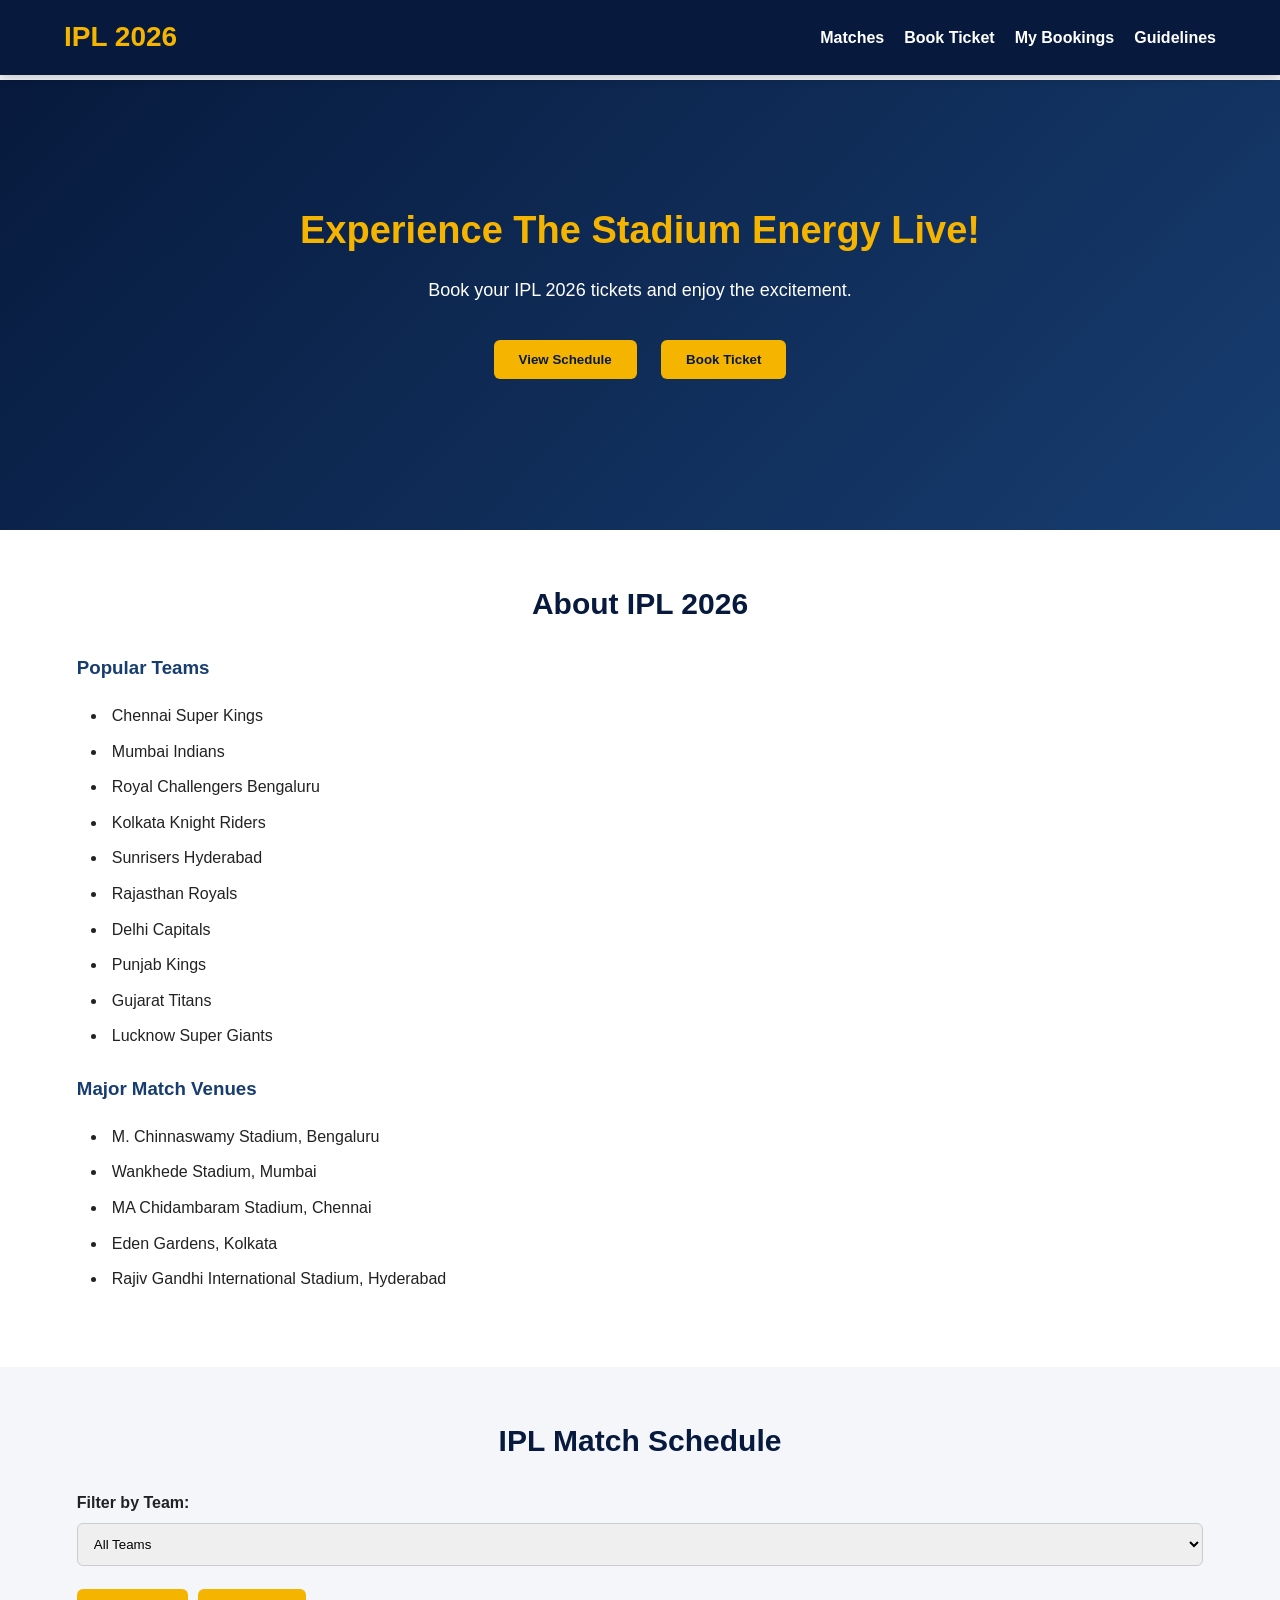
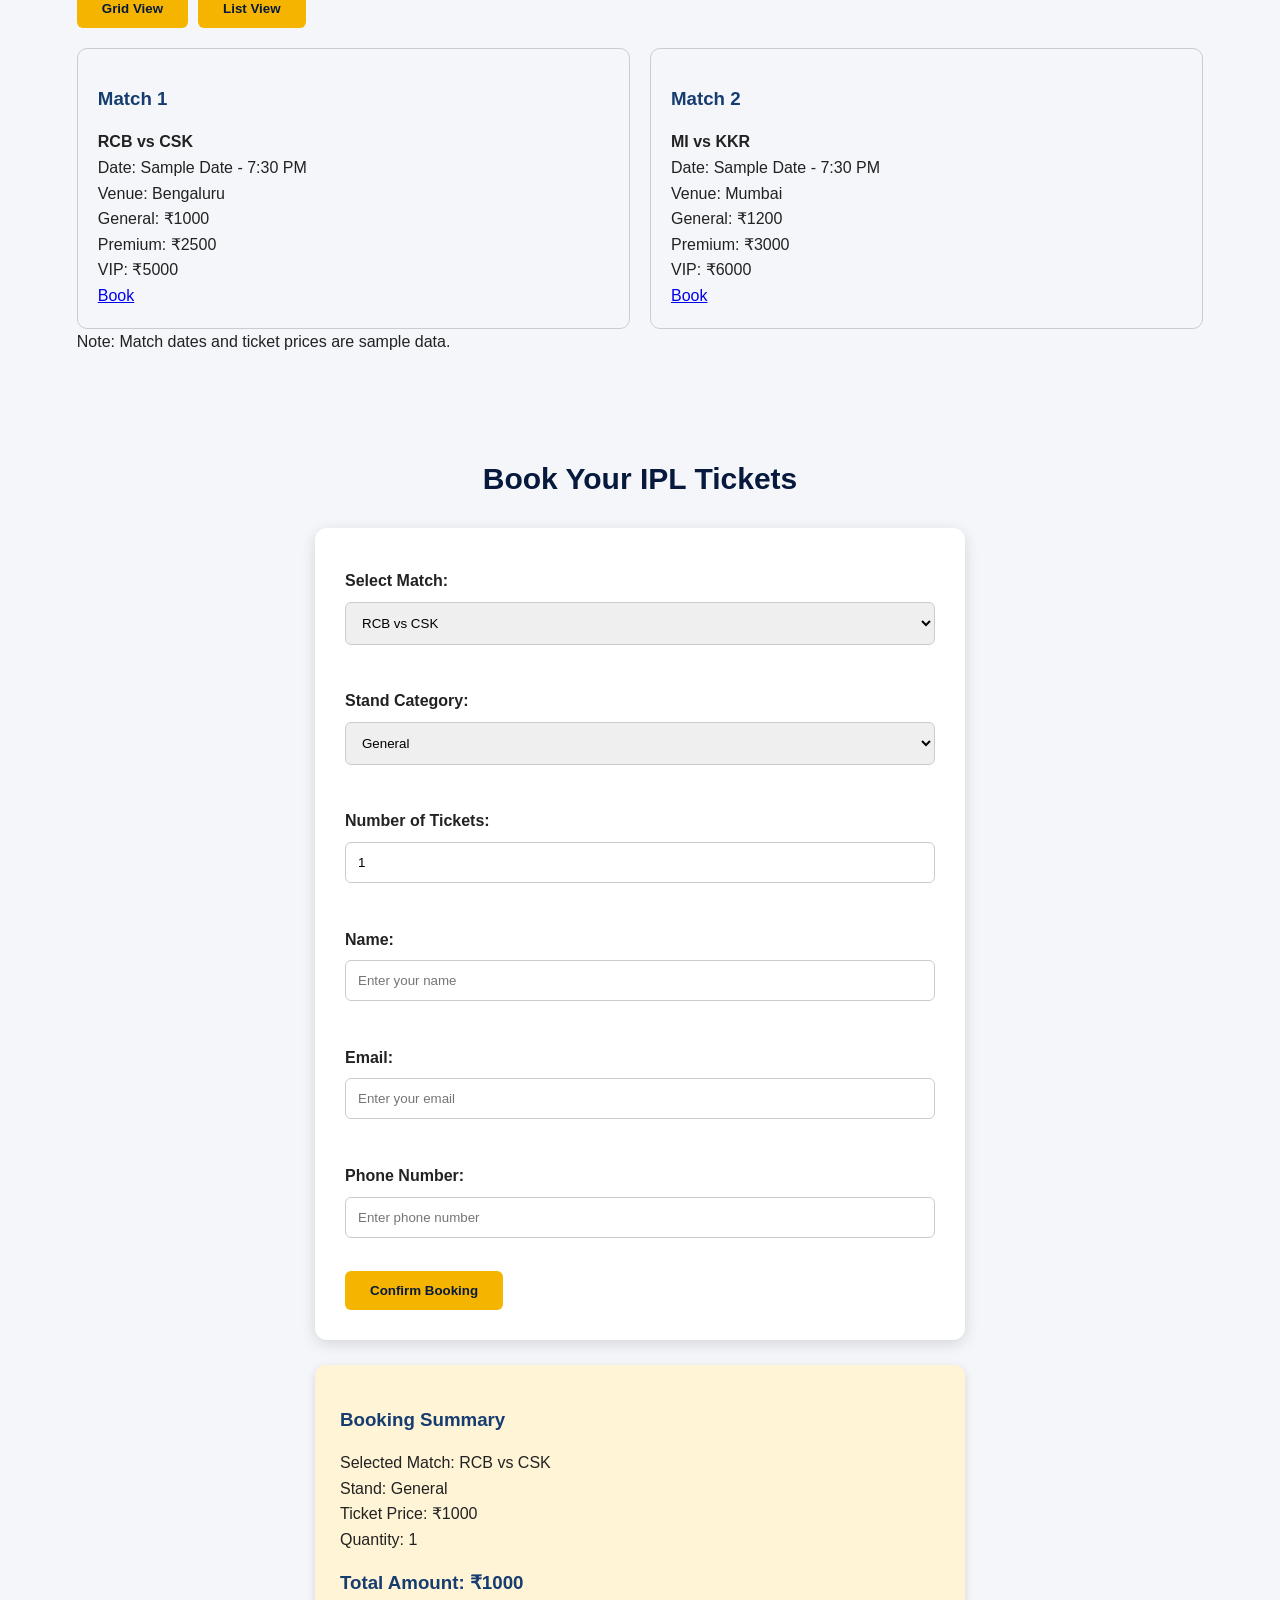
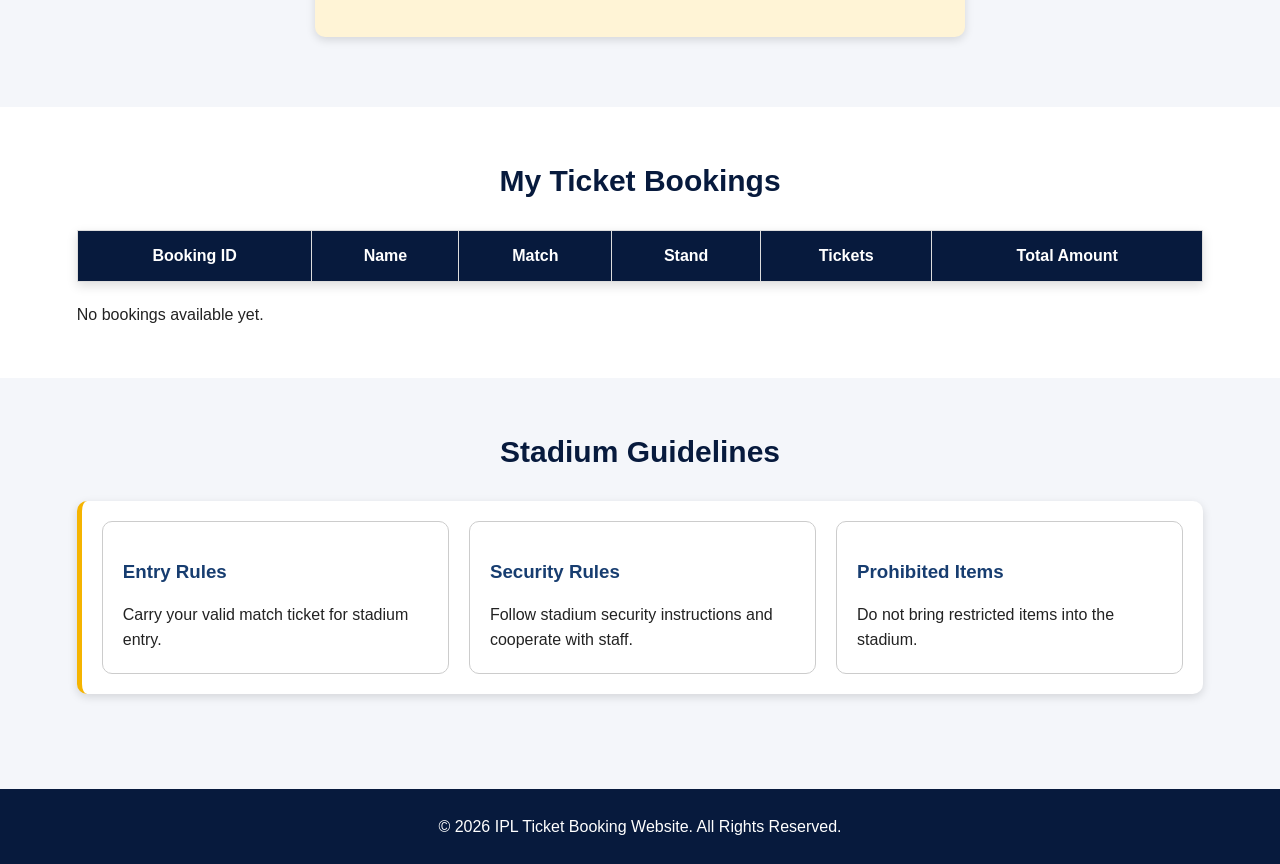
<file: index.html>
<!DOCTYPE html>
<html lang="en">
<head>
    <link rel="stylesheet" href="styles.css">
    <meta charset="UTF-8">
    <meta name="viewport" content="width=device-width, initial-scale=1.0">
    <title>IPL 2026 Ticket Booking</title>
</head>

<body>

    <!-- Navigation Bar -->
   <header>
    <h1>IPL 2026</h1>

    <button id="menuToggle" class="menu-toggle">☰</button>

    <nav id="mainNav">
        <a href="#matches">Matches</a>
        <a href="booking.html">Book Ticket</a>
        <a href="#mybookings">My Bookings</a>
        <a href="#guidelines">Guidelines</a>
    </nav>
</header>

    <!-- Hero Section -->
    <section id="home">
        <h2>Experience The Stadium Energy Live!</h2>
        <p>Book your IPL 2026 tickets and enjoy the excitement.</p>

        <a href="#matches">
            <button>View Schedule</button>
        </a>

        <a href="#booking">
            <button>Book Ticket</button>
        </a>
    </section>

    <!-- About IPL -->
    <section id="about">
        <h2>About IPL 2026</h2>

        <h3>Popular Teams</h3>
        <ul>
            <li>Chennai Super Kings</li>
            <li>Mumbai Indians</li>
            <li>Royal Challengers Bengaluru</li>
            <li>Kolkata Knight Riders</li>
            <li>Sunrisers Hyderabad</li>
            <li>Rajasthan Royals</li>
            <li>Delhi Capitals</li>
            <li>Punjab Kings</li>
            <li>Gujarat Titans</li>
            <li>Lucknow Super Giants</li>
        </ul>

        <h3>Major Match Venues</h3>
        <ul>
            <li>M. Chinnaswamy Stadium, Bengaluru</li>
            <li>Wankhede Stadium, Mumbai</li>
            <li>MA Chidambaram Stadium, Chennai</li>
            <li>Eden Gardens, Kolkata</li>
            <li>Rajiv Gandhi International Stadium, Hyderabad</li>
        </ul>
    </section>

    <!-- Match Schedule -->
<!-- Match Schedule -->
<section id="matches">

    <h2>IPL Match Schedule</h2>

    <!-- Team Filter -->
    <label for="teamFilter">Filter by Team:</label>

    <select id="teamFilter">
        <option value="all">All Teams</option>
        <option value="RCB">RCB</option>
        <option value="CSK">CSK</option>
        <option value="MI">MI</option>
        <option value="KKR">KKR</option>
    </select>

    <!-- Grid and List Buttons -->
    <div class="view-buttons">
        <button id="gridView">Grid View</button>
        <button id="listView">List View</button>
    </div>

    <!-- Match Cards -->
    <div class="match-grid" id="matchGrid">

        <div class="match-card" data-team="RCB CSK">
            <h3>Match 1</h3>
            <h4>RCB vs CSK</h4>
            <p>Date: Sample Date - 7:30 PM</p>
            <p>Venue: Bengaluru</p>
            <p>General: ₹1000</p>
            <p>Premium: ₹2500</p>
            <p>VIP: ₹5000</p>
            <a href="#booking" class="book-btn">Book</a>
        </div>

        <div class="match-card" data-team="MI KKR">
            <h3>Match 2</h3>
            <h4>MI vs KKR</h4>
            <p>Date: Sample Date - 7:30 PM</p>
            <p>Venue: Mumbai</p>
            <p>General: ₹1200</p>
            <p>Premium: ₹3000</p>
            <p>VIP: ₹6000</p>
            <a href="#booking" class="book-btn">Book</a>
        </div>

    </div>

    <p>Note: Match dates and ticket prices are sample data.</p>

</section>

    <!-- Ticket Booking Form -->
    <section id="booking">
        <h2>Book Your IPL Tickets</h2>


        <form id="bookingForm">
            <label for="match">Select Match:</label>
            <select id="match" name="match">
                <option>RCB vs CSK</option>
                <option>MI vs KKR</option>
            </select>

            <br><br>

            <label for="stand">Stand Category:</label>
            <select id="stand" name="stand">
                <option>General</option>
                <option>Premium</option>
                <option>VIP</option>
            </select>

            <br><br>

            <label for="quantity">Number of Tickets:</label>
            <input type="number" id="quantity"
       name="quantity" min="1" max="10" value="1">

            <br><br>

            <label for="name">Name:</label>
            <input type="text" id="name" name="name"
                   placeholder="Enter your name">

            <br><br>

            <label for="email">Email:</label>
            <input type="email" id="email" name="email"
                   placeholder="Enter your email">

            <br><br>

            <label for="phone">Phone Number:</label>
            <input type="tel" id="phone" name="phone"
                   placeholder="Enter phone number">

            <br><br>

            <button type="submit">Confirm Booking</button>
        </form>

        <!-- Booking Summary -->
      <div id="bookingSummary">
    <h3>Booking Summary</h3>
    <p>Select your match and stand.</p>
    <p>Ticket Price: ₹0</p>
    <p>Quantity: 1</p>
    <h3>Total Amount: ₹0</h3>
</div>
    </section>

    <!-- My Bookings -->
    <section id="mybookings">
        <h2>My Ticket Bookings</h2>

        <table border="1">
            <thead>
                <tr>
                    <th>Booking ID</th>
                    <th>Name</th>
                    <th>Match</th>
                    <th>Stand</th>
                    <th>Tickets</th>
                    <th>Total Amount</th>
                </tr>
            </thead>

            <tbody id="bookingsTableBody">
                <!-- Future booking records -->
            </tbody>
        </table>

        <p id="noBookingsMessage">No bookings available yet.</p>
    </section>

    <!-- Guidelines -->
    <section id="guidelines">
    <h2>Stadium Guidelines</h2>

    <div class="guidelines-grid">

        <div class="guideline-card">
            <h3>Entry Rules</h3>
            <p>Carry your valid match ticket for stadium entry.</p>
        </div>

        <div class="guideline-card">
            <h3>Security Rules</h3>
            <p>Follow stadium security instructions and cooperate with staff.</p>
        </div>

        <div class="guideline-card">
            <h3>Prohibited Items</h3>
            <p>Do not bring restricted items into the stadium.</p>
        </div>

    </div>
</section>

    <!-- Footer -->
    <footer>
        <p>&copy; 2026 IPL Ticket Booking Website. All Rights Reserved.</p>
    </footer>

    <script src="app.js"></script>
</body>
</html>
</file>
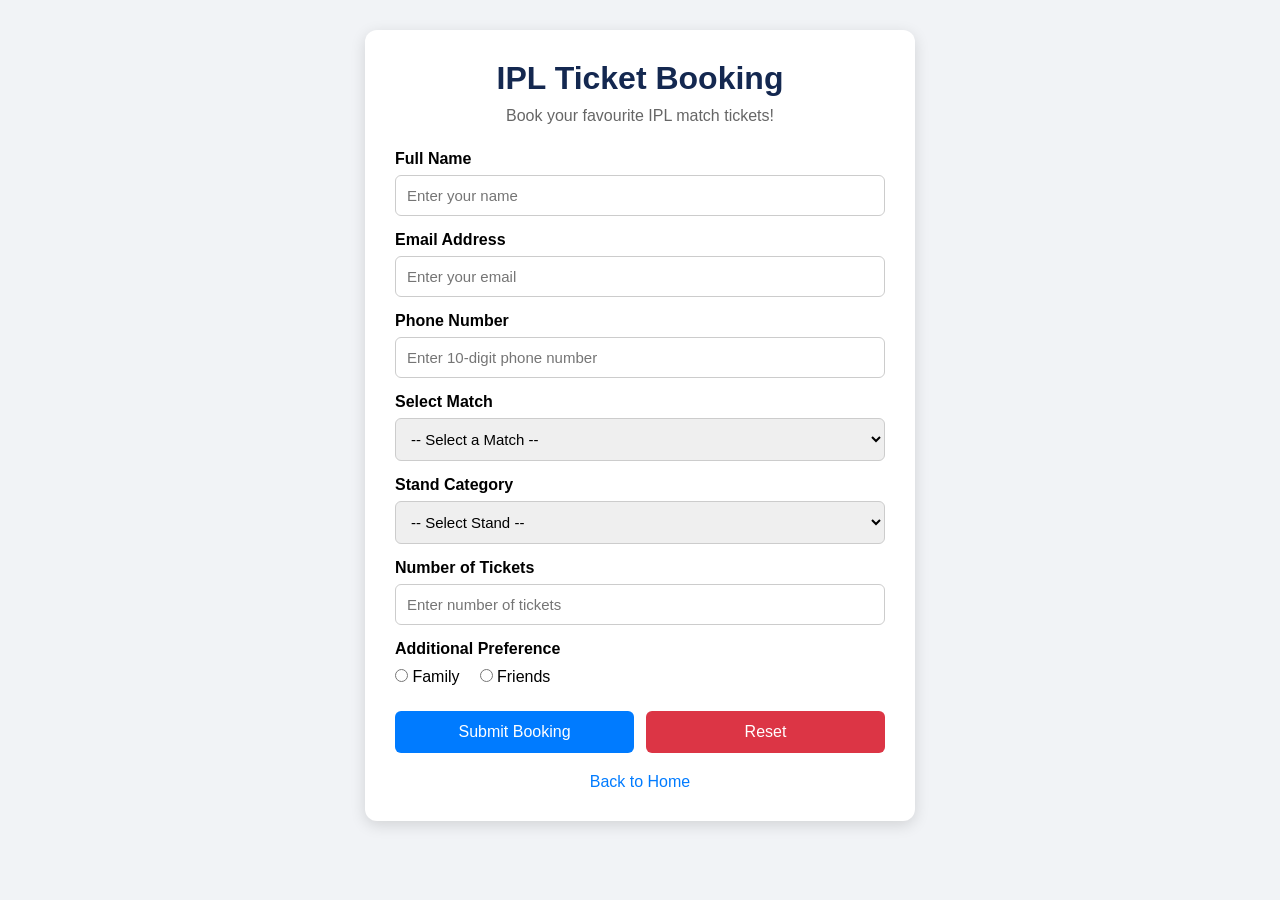
<file: booking.html>
<!DOCTYPE html>
<html lang="en">
<head>
    <meta charset="UTF-8">
    <meta name="viewport" content="width=device-width, initial-scale=1.0">
    <title>IPL Ticket Booking</title>

    <style>
        * {
            box-sizing: border-box;
            margin: 0;
            padding: 0;
        }

        body {
            font-family: Arial, sans-serif;
            background: #f1f3f6;
            padding: 30px 15px;
        }

        .container {
            max-width: 550px;
            margin: auto;
            background: white;
            padding: 30px;
            border-radius: 12px;
            box-shadow: 0 4px 15px #0002;
        }

        h1 {
            text-align: center;
            color: #142850;
            margin-bottom: 10px;
        }

        p {
            text-align: center;
            color: #666;
            margin-bottom: 25px;
        }

        label {
            display: block;
            margin: 15px 0 7px;
            font-weight: bold;
        }

        input, select {
            width: 100%;
            padding: 11px;
            border: 1px solid #ccc;
            border-radius: 6px;
            font-size: 15px;
        }

        input:focus, select:focus {
            outline: 2px solid #007bff;
        }

        .radio-group {
            display: flex;
            gap: 20px;
            margin-top: 10px;
        }

        .radio-group label {
            font-weight: normal;
            margin: 0;
        }

        .radio-group input {
            width: auto;
        }

        .buttons {
            display: flex;
            gap: 12px;
            margin-top: 25px;
        }

        button {
            flex: 1;
            padding: 12px;
            border: none;
            border-radius: 6px;
            cursor: pointer;
            font-size: 16px;
            color: white;
        }

        .submit {
            background: #007bff;
        }

        .reset {
            background: #dc3545;
        }

        button:hover {
            opacity: 0.85;
        }

        .back {
            display: block;
            text-align: center;
            margin-top: 20px;
            color: #007bff;
            text-decoration: none;
        }
    </style>
</head>

<body>

<div class="container">

    <h1>IPL Ticket Booking</h1>
    <p>Book your favourite IPL match tickets!</p>

    <form action="#" method="get">

        <label for="name">Full Name</label>
        <input type="text" id="name" name="name"
               placeholder="Enter your name"
               minlength="3" maxlength="30" required>

        <label for="email">Email Address</label>
        <input type="email" id="email" name="email"
               placeholder="Enter your email"
               required>

        <label for="phone">Phone Number</label>
        <input type="tel" id="phone" name="phone"
               placeholder="Enter 10-digit phone number"
               pattern="[0-9]{10}"
               maxlength="10" required>

        <label for="match">Select Match</label>
        <select id="match" name="match" required>
            <option value="">-- Select a Match --</option>
            <option value="RCB vs CSK">RCB vs CSK</option>
            <option value="MI vs KKR">MI vs KKR</option>
            <option value="SRH vs RR">SRH vs RR</option>
            <option value="DC vs PBKS">DC vs PBKS</option>
        </select>

        <label for="stand">Stand Category</label>
        <select id="stand" name="stand" required>
            <option value="">-- Select Stand --</option>
            <option value="General">General Stand</option>
            <option value="Premium">Premium Stand</option>
            <option value="VIP">VIP Stand</option>
        </select>

        <label for="tickets">Number of Tickets</label>
        <input type="number" id="tickets" name="tickets"
               min="1" max="10"
               placeholder="Enter number of tickets"
               required>

        <label>Additional Preference</label>
        <div class="radio-group">
            <label>
                <input type="radio" name="preference"
                       value="Family"> Family
            </label>

            <label>
                <input type="radio" name="preference"
                       value="Friends"> Friends
            </label>
        </div>

        <div class="buttons">
            <button type="submit" class="submit">
                Submit Booking
            </button>

            <button type="reset" class="reset">
                Reset
            </button>
        </div>

    </form>

    <a href="index.html" class="back">Back to Home</a>

</div>

</body>
</html>
</file>
<file: styles.css>
:root {
    --primary: #071a3d;
    --secondary: #173d70; --accent: #f5b400;
    --background: #f4f6fa; --text: #222;
    --white: #fff;
}

* {
    margin: 0; padding: 0;
    box-sizing: border-box;
}

html {
    scroll-behavior: smooth;
    scroll-padding-top: 90px;
}

body {
    font-family: Arial, sans-serif;
    background: var(--background); color: var(--text);
    line-height: 1.6; padding-top: 80px;
}

header {
    position: fixed; top: 0; left: 0;
    width: 100%; background: var(--primary);
    color: var(--white); padding: 15px 5%;
    display: flex; justify-content: space-between;
    align-items: center; z-index: 1000;
    box-shadow: 0 3px 10px #0003;
}

header h1 {
    color: var(--accent); font-size: 28px;
}

nav {
    display: flex; gap: 25px;
}

nav a {
    color: var(--white); text-decoration: none;
    font-weight: bold; transition: 0.3s;
}

nav a:hover {
    color: var(--accent);
}

#home {
    min-height: 450px;
    background: linear-gradient(135deg, var(--primary), var(--secondary));
    color: var(--white); text-align: center;
    padding: 120px 20px;
}

#home h2 {
    color: var(--accent); font-size: 38px;
    margin-bottom: 15px;
}

#home p {
    font-size: 18px; margin-bottom: 25px;
}

#home a {
    display: inline-block; margin: 10px;
}

button {
    background: var(--accent); color: var(--primary);
    padding: 12px 25px; border: none;
    border-radius: 6px; font-weight: bold;
    cursor: pointer; transition: 0.3s;
}

button:hover {
    background: var(--secondary);
    color: var(--white); transform: translateY(-2px);
}

section {
    padding: 50px 6%;
}

section h2 {
    color: var(--primary); text-align: center;
    margin-bottom: 25px; font-size: 30px;
}

section h3 {
    color: var(--secondary); margin: 15px 0;
}

#about {
    background: var(--white);
}

#about ul {
    margin: 10px 30px 20px;
}

#about li {
    padding: 5px;
}

table {
    width: 100%; border-collapse: collapse;
    background: var(--white); margin: 20px 0;
    box-shadow: 0 4px 10px #0002;
}

th {
    background: var(--primary); color: var(--white);
}

th, td {
    padding: 12px; text-align: center;
    border: 1px solid #ddd;
}

tr:hover {
    background: #fff4d6;
}

td a {
    color: var(--secondary); font-weight: bold;
}

form {
    max-width: 650px; margin: 25px auto;
    padding: 30px; background: var(--white);
    border-radius: 12px; box-shadow: 0 4px 15px #0002;
}

label {
    display: block; margin-top: 10px;
    font-weight: bold;
}

input, select {
    width: 100%; padding: 12px;
    margin: 8px 0; border: 1px solid #ccc;
    border-radius: 6px;
}

input:focus, select:focus {
    outline: none; border-color: var(--accent);
}

#booking > div {
    max-width: 650px; margin: 20px auto;
    padding: 25px; background: #fff4d6;
    border-radius: 10px; box-shadow: 0 3px 10px #0002;
}

#mybookings {
    background: var(--white);
}

#guidelines > div {
    background: var(--white); padding: 20px;
    margin: 15px 0; border-radius: 10px;
    border-left: 5px solid var(--accent);
    box-shadow: 0 3px 10px #0002;
}

footer {
    background: var(--primary); color: var(--white);
    text-align: center; padding: 25px;
    margin-top: 30px;
}

@media (max-width: 768px) {
    body {
        padding-top: 120px;
    }

    header {
        flex-direction: column; gap: 10px;
    }

    nav {
        flex-wrap: wrap; justify-content: center;
        gap: 12px;
    }

    #home h2 {
        font-size: 27px;
    }

    section {
        padding: 35px 4%;
    }

    table {
        display: block; overflow-x: auto;
        white-space: nowrap;
    }

    form {
        width: 100%;
    }
}
/* Toast Notification */
.toast {
    position: fixed;
    bottom: 30px;
    right: 30px;
    background: #16a332;
    color: white;
    padding: 14px 22px;
    border-radius: 8px;
    font-size: 15px;
    z-index: 9999;
}

/* Activity 8: Flexbox Navigation */
header {
    display: flex;
    justify-content: space-between;
    align-items: center;
    flex-wrap: wrap;
}

header nav {
    display: flex;
    align-items: center;
    gap: 20px;
}

.menu-toggle {
    display: none;
    cursor: pointer;
}

/* Match Schedule Grid */
.match-grid {
    display: grid;
    grid-template-columns: repeat(2, 1fr);
    gap: 20px;
    margin-top: 20px;
}

.match-card {
    padding: 20px;
    border-radius: 10px;
    border: 1px solid #ccc;
}

/* List View */
.match-grid.list-view {
    grid-template-columns: 1fr;
}

/* Grid and List Buttons */
.view-buttons {
    display: flex;
    gap: 10px;
    margin-top: 15px;
}

/* Guidelines Grid */
.guidelines-grid {
    display: grid;
    grid-template-columns: repeat(3, 1fr);
    gap: 20px;
}

.guideline-card {
    padding: 20px;
    border-radius: 10px;
    border: 1px solid #ccc;
}

/* Tablet Responsive Design */
@media (max-width: 768px) {
    .match-grid {
        grid-template-columns: 1fr;
    }

    .guidelines-grid {
        grid-template-columns: 1fr;
    }
}

/* Mobile Responsive Navigation */
@media (max-width: 600px) {
    .menu-toggle {
        display: block;
    }

    header nav {
        display: none;
        flex-direction: column;
        width: 100%;
    }

    header nav.active {
        display: flex;
    }
}
</file>
